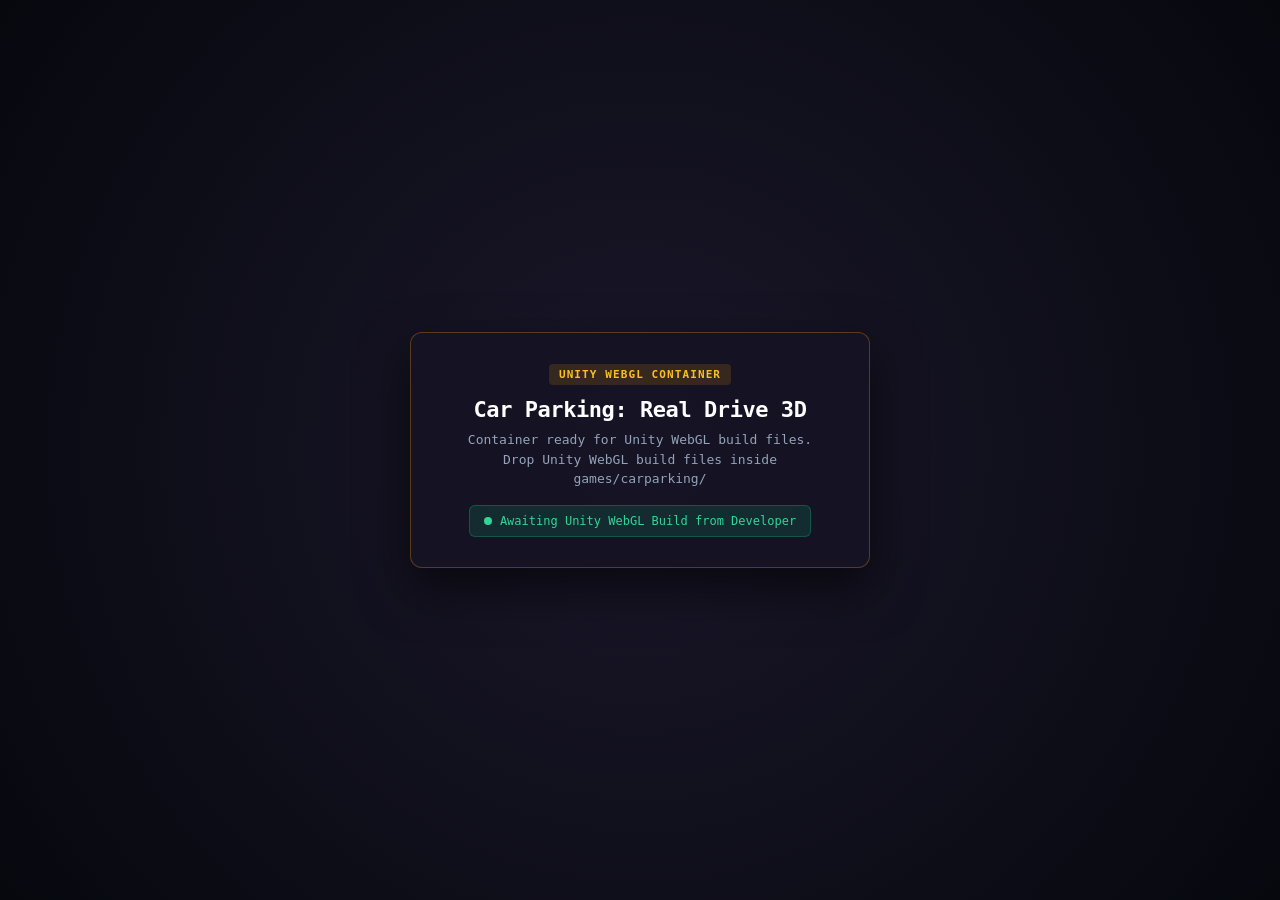
<file: games/carparking/index.html>
﻿<!DOCTYPE html>
<html lang="en">
<head>
  <meta charset="utf-8" />
  <meta name="viewport" content="width=device-width, initial-scale=1.0, user-scalable=no" />
  <title>Car Parking: Real Drive 3D - WebGL</title>
  <style>
    * { box-sizing: border-box; margin: 0; padding: 0; }
    html, body { width: 100%; height: 100%; overflow: hidden; background: #07090e; font-family: -apple-system, BlinkMacSystemFont, "Segoe UI", Roboto, monospace; color: #fff; }
    #unity-container { width: 100%; height: 100%; position: absolute; inset: 0; display: flex; flex-direction: column; align-items: center; justify-content: center; background: radial-gradient(circle at center, #1b172a 0%, #06080e 100%); }
    #unity-canvas { width: 100%; height: 100%; background: #000; display: none; }
    .loader-box { text-align: center; max-width: 460px; padding: 30px; border-radius: 12px; background: rgba(22, 19, 36, 0.85); border: 1px solid rgba(245, 158, 11, 0.3); box-shadow: 0 20px 50px rgba(0,0,0,0.6); }
    .loader-badge { display: inline-block; font-size: 11px; letter-spacing: 0.1em; color: #fbbf24; background: rgba(245, 158, 11, 0.15); padding: 4px 10px; border-radius: 4px; margin-bottom: 12px; font-weight: 700; text-transform: uppercase; }
    h1 { font-size: 22px; margin-bottom: 8px; font-weight: 800; letter-spacing: -0.02em; }
    p { font-size: 13px; color: #94a3b8; line-height: 1.5; margin-bottom: 16px; }
    .status-pill { font-size: 12px; padding: 8px 14px; border-radius: 6px; background: rgba(16, 185, 129, 0.15); color: #34d399; border: 1px solid rgba(16, 185, 129, 0.3); display: inline-flex; align-items: center; gap: 8px; }
    .status-dot { width: 8px; height: 8px; border-radius: 50%; background: #34d399; animation: pulse 1.5s infinite; }
    @keyframes pulse { 0% { opacity: 0.4; } 50% { opacity: 1; } 100% { opacity: 0.4; } }
  </style>
</head>
<body>
  <div id="unity-container">
    <canvas id="unity-canvas" tabindex="-1"></canvas>
    <div class="loader-box" id="loader-box">
      <span class="loader-badge">Unity WebGL Container</span>
      <h1>Car Parking: Real Drive 3D</h1>
      <p>Container ready for Unity WebGL build files.<br>Drop Unity WebGL build files inside <code>games/carparking/</code></p>
      <div class="status-pill">
        <span class="status-dot"></span>
        <span>Awaiting Unity WebGL Build from Developer</span>
      </div>
    </div>
  </div>
  <script>
    const checkUnity = () => {
      const loaderScript = document.querySelector('script[src*=".loader.js"]');
      if (loaderScript || typeof createUnityInstance === 'function') {
        const box = document.getElementById('loader-box');
        if (box) box.style.display = 'none';
        const canvas = document.getElementById('unity-canvas');
        if (canvas) canvas.style.display = 'block';
      }
    };
    checkUnity();
  </script>
</body>
</html>
</file>
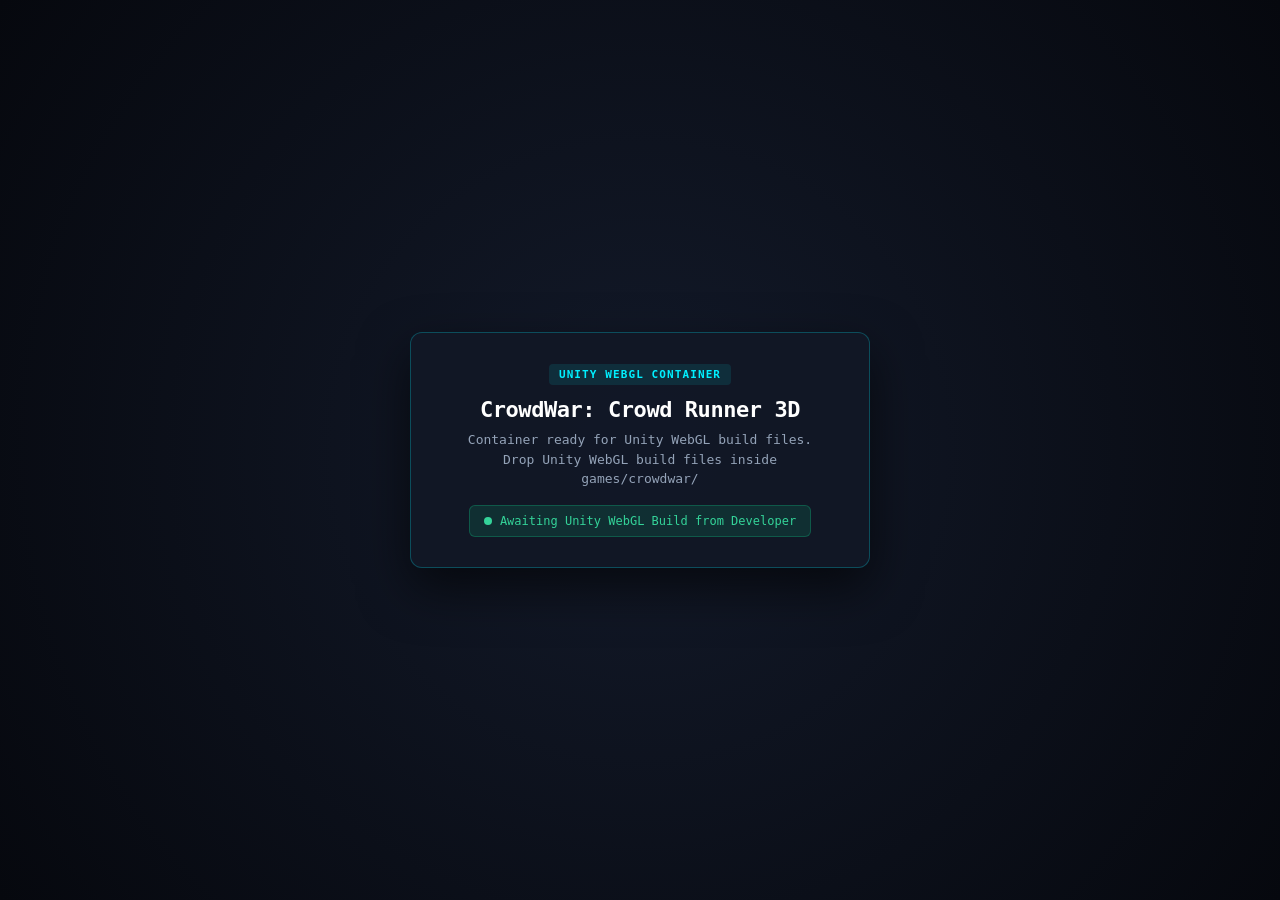
<file: games/crowdwar/index.html>
﻿<!DOCTYPE html>
<html lang="en">
<head>
  <meta charset="utf-8" />
  <meta name="viewport" content="width=device-width, initial-scale=1.0, user-scalable=no" />
  <title>CrowdWar: Crowd Runner 3D - WebGL</title>
  <style>
    * { box-sizing: border-box; margin: 0; padding: 0; }
    html, body { width: 100%; height: 100%; overflow: hidden; background: #07090e; font-family: -apple-system, BlinkMacSystemFont, "Segoe UI", Roboto, monospace; color: #fff; }
    #unity-container { width: 100%; height: 100%; position: absolute; inset: 0; display: flex; flex-direction: column; align-items: center; justify-content: center; background: radial-gradient(circle at center, #131a2a 0%, #06080e 100%); }
    #unity-canvas { width: 100%; height: 100%; background: #000; display: none; }
    .loader-box { text-align: center; max-width: 460px; padding: 30px; border-radius: 12px; background: rgba(18, 24, 38, 0.85); border: 1px solid rgba(0, 240, 255, 0.25); box-shadow: 0 20px 50px rgba(0,0,0,0.6); }
    .loader-badge { display: inline-block; font-size: 11px; letter-spacing: 0.1em; color: #00f0ff; background: rgba(0, 240, 255, 0.1); padding: 4px 10px; border-radius: 4px; margin-bottom: 12px; font-weight: 700; text-transform: uppercase; }
    h1 { font-size: 22px; margin-bottom: 8px; font-weight: 800; letter-spacing: -0.02em; }
    p { font-size: 13px; color: #94a3b8; line-height: 1.5; margin-bottom: 16px; }
    .status-pill { font-size: 12px; padding: 8px 14px; border-radius: 6px; background: rgba(16, 185, 129, 0.15); color: #34d399; border: 1px solid rgba(16, 185, 129, 0.3); display: inline-flex; align-items: center; gap: 8px; }
    .status-dot { width: 8px; height: 8px; border-radius: 50%; background: #34d399; animation: pulse 1.5s infinite; }
    @keyframes pulse { 0% { opacity: 0.4; } 50% { opacity: 1; } 100% { opacity: 0.4; } }
  </style>
</head>
<body>
  <div id="unity-container">
    <canvas id="unity-canvas" tabindex="-1"></canvas>
    <div class="loader-box" id="loader-box">
      <span class="loader-badge">Unity WebGL Container</span>
      <h1>CrowdWar: Crowd Runner 3D</h1>
      <p>Container ready for Unity WebGL build files.<br>Drop Unity WebGL build files inside <code>games/crowdwar/</code></p>
      <div class="status-pill">
        <span class="status-dot"></span>
        <span>Awaiting Unity WebGL Build from Developer</span>
      </div>
    </div>
  </div>
  <script>
    // Unity loader auto-detection script
    const checkUnity = () => {
      const loaderScript = document.querySelector('script[src*=".loader.js"]');
      if (loaderScript || typeof createUnityInstance === 'function') {
        const box = document.getElementById('loader-box');
        if (box) box.style.display = 'none';
        const canvas = document.getElementById('unity-canvas');
        if (canvas) canvas.style.display = 'block';
      }
    };
    checkUnity();
  </script>
</body>
</html>
</file>
